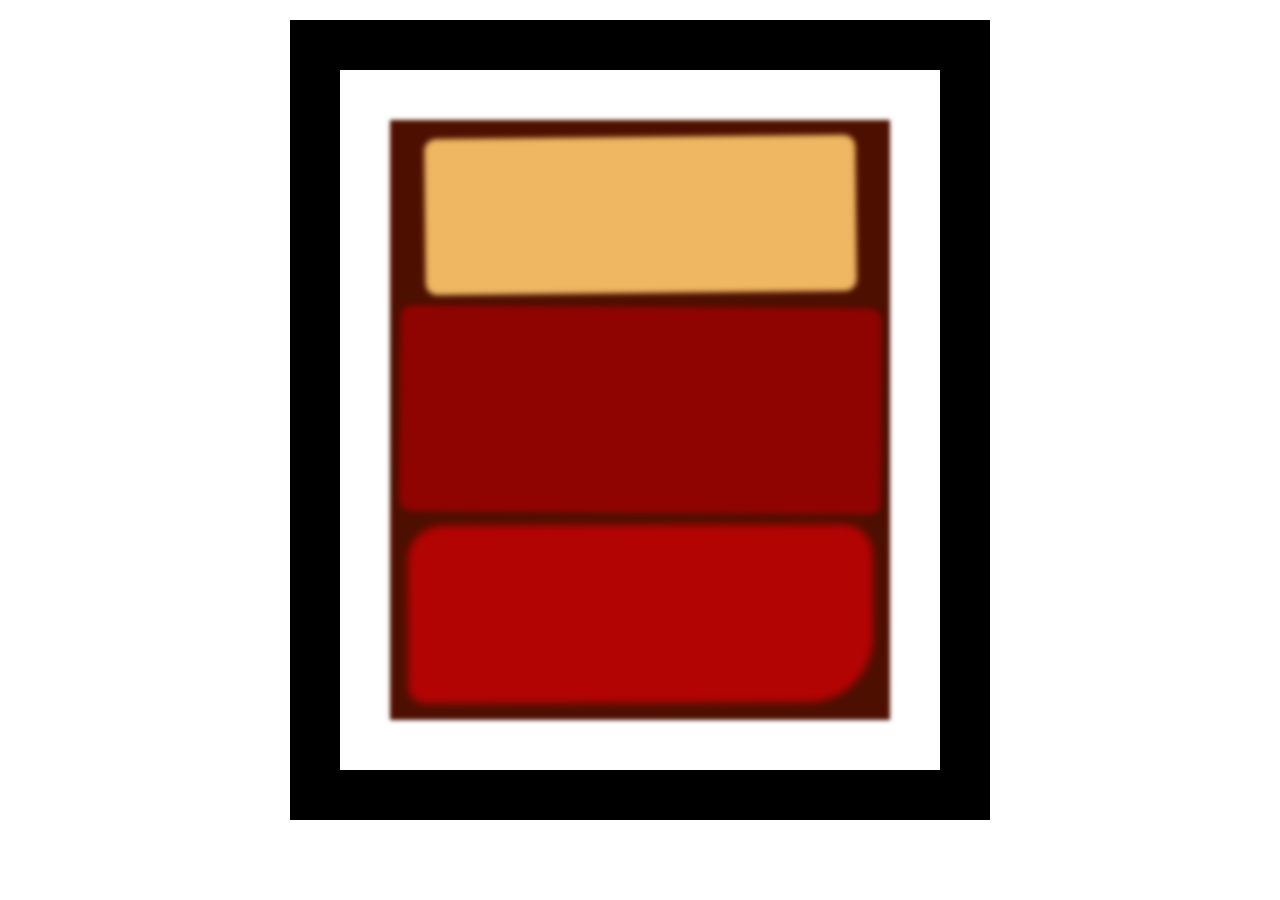
<file: Responsive Web Design/css-box-model-building-rothko-painting/index.html>
<!DOCTYPE html>
<html lang="en">
  <head>
    <meta charset="UTF-8">
    <title>Rothko Painting</title>
    <link href="./styles.css" rel="stylesheet">
  </head>
  <body>
    <div class="frame">
      <div class="canvas">
        <div class="one"></div>
        <div class="two"></div>
        <div class="three"></div>
      </div>
    </div>
  </body>
</html>
</file>
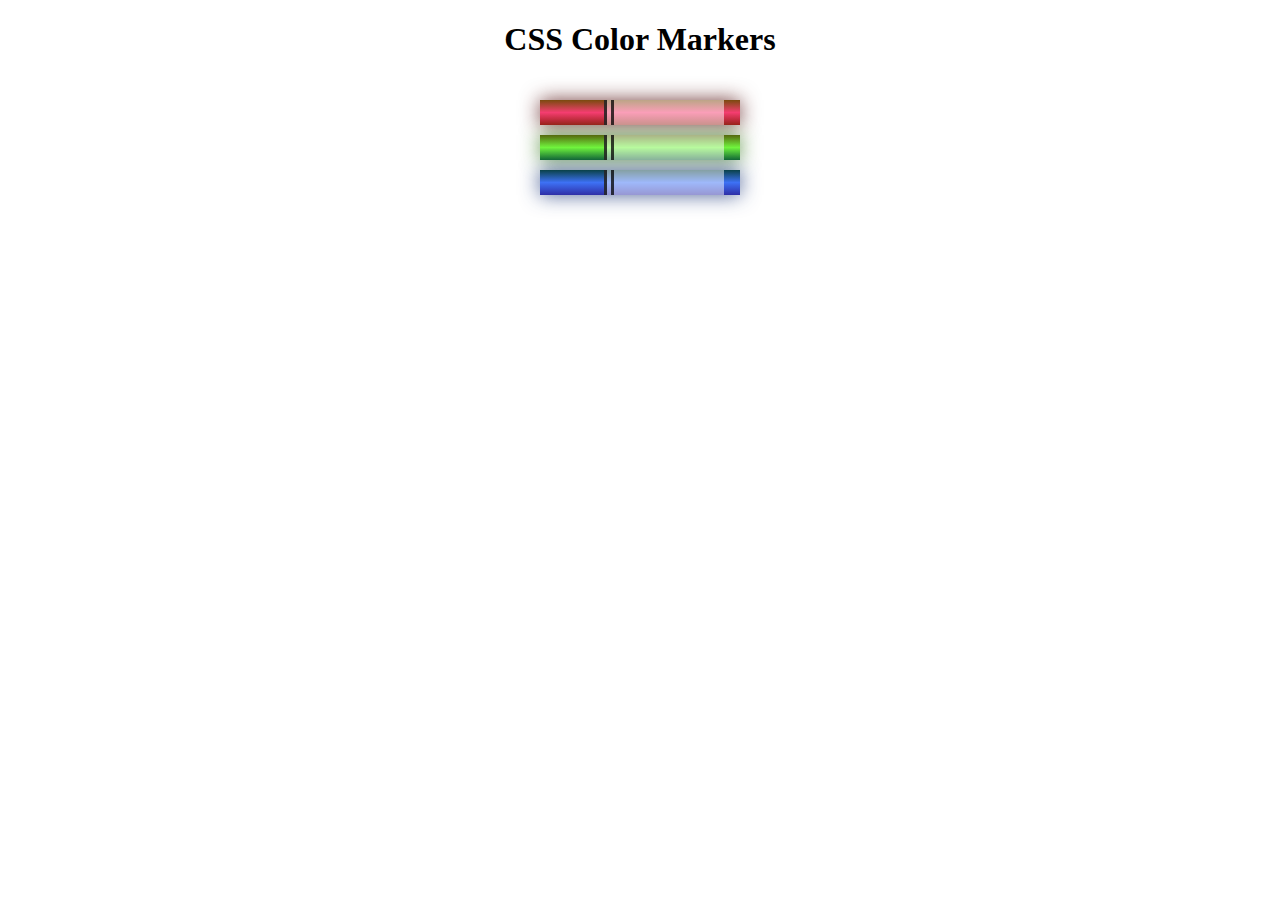
<file: Responsive Web Design/html-css-set-of-colored-markers/index.html>
<!DOCTYPE html>
<html lang="en">
  <head>
    <meta charset="utf-8">
    <meta name="viewport" content="width=device-width, initial-scale=1.0">
    <title>Colored Markers</title>
    <link rel="stylesheet" href="styles.css">
  </head>
  <body>
    <h1>CSS Color Markers</h1>
    <div class="container">
      <div class="marker red">
        <div class="cap"></div>
        <div class="sleeve"></div>
      </div>
      <div class="marker green">
        <div class="cap"></div>
        <div class="sleeve"></div>
      </div>
      <div class="marker blue">
        <div class="cap"></div>
        <div class="sleeve"></div>
      </div>
    </div>
  </body>
</html>
</file>
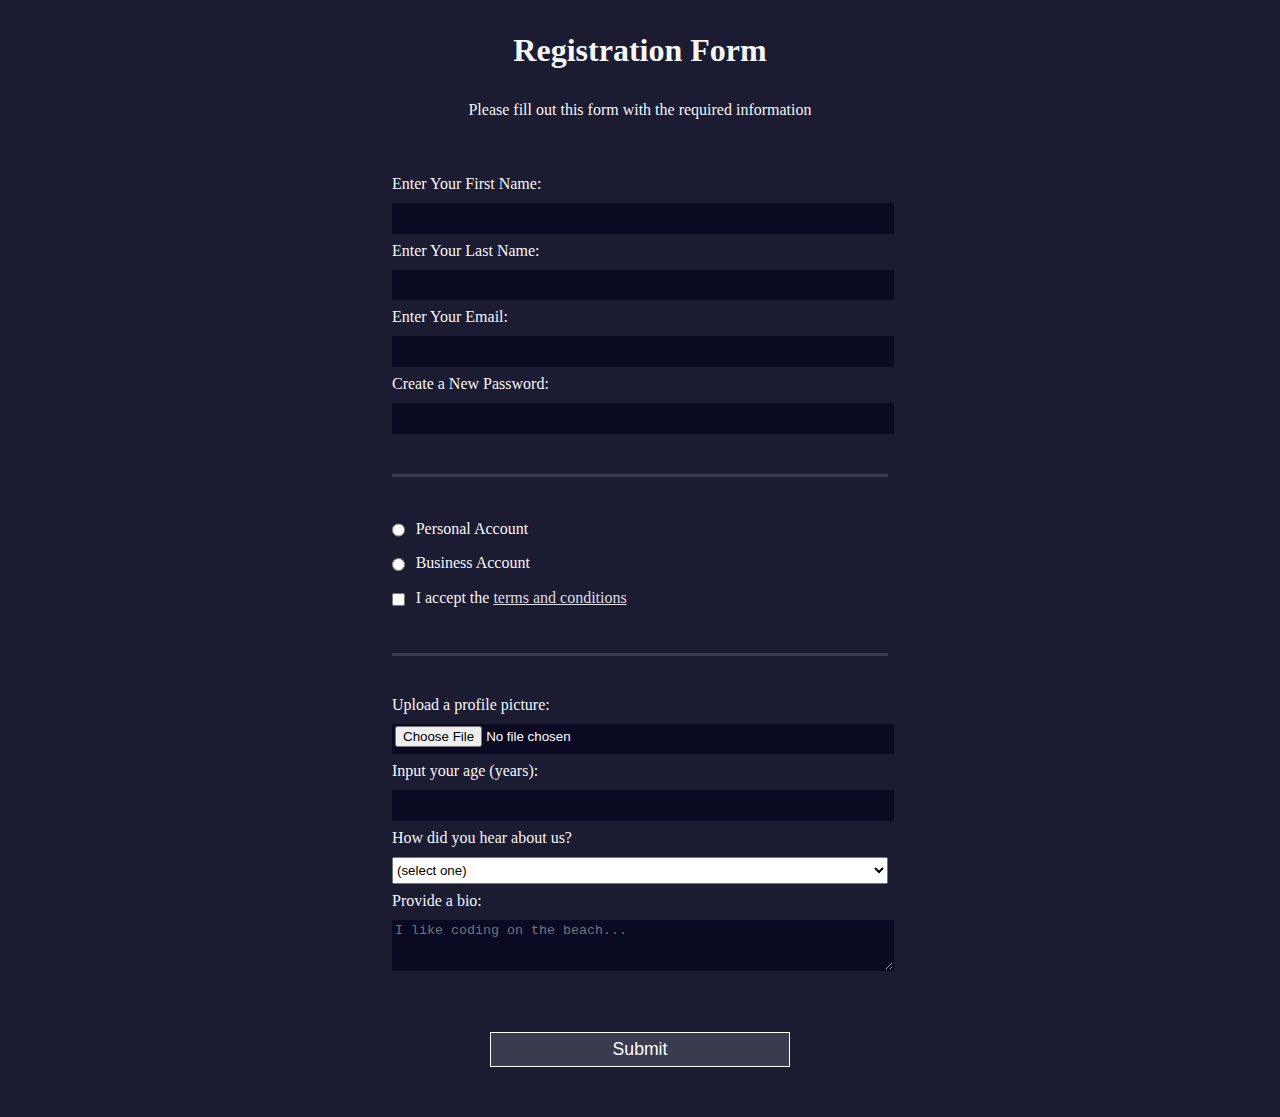
<file: Responsive Web Design/html-registration-form/index.html>
<!DOCTYPE html>
<html lang="en">
  <head>
    <meta charset="UTF-8">
    <title>Registration Form</title>
    <link rel="stylesheet" href="styles.css" />
  </head>
  <body>
    <h1>Registration Form</h1>
    <p>Please fill out this form with the required information</p>
    <form method="post" action='https://register-demo.freecodecamp.org'>
      <fieldset>
        <label for="first-name">Enter Your First Name: <input id="first-name" name="first-name" type="text" required /></label>
        <label for="last-name">Enter Your Last Name: <input id="last-name" name="last-name" type="text" required /></label>
        <label for="email">Enter Your Email: <input id="email" name="email" type="email" required /></label>
        <label for="new-password">Create a New Password: <input id="new-password" name="new-password" type="password" pattern="[a-z0-5]{8,}" required /></label>
      </fieldset>
      <fieldset>
        <label for="personal-account"><input id="personal-account" type="radio" name="account-type" class="inline" /> Personal Account</label>
        <label for="business-account"><input id="business-account" type="radio" name="account-type" class="inline" /> Business Account</label>
        <label for="terms-and-conditions">
          <input id="terms-and-conditions" type="checkbox" required name="terms-and-conditions" class="inline" /> I accept the <a href="https://www.freecodecamp.org/news/terms-of-service/">terms and conditions</a>
        </label>
      </fieldset>
      <fieldset>
        <label for="profile-picture">Upload a profile picture: <input id="profile-picture" type="file" name="file" /></label>
        <label for="age">Input your age (years): <input id="age" type="number" name="age" min="13" max="120" /></label>
        <label for="referrer">How did you hear about us?
          <select id="referrer" name="referrer">
            <option value="">(select one)</option>
            <option value="1">freeCodeCamp News</option>
            <option value="2">freeCodeCamp YouTube Channel</option>
            <option value="3">freeCodeCamp Forum</option>
            <option value="4">Other</option>
          </select>
        </label>
        <label for="bio">Provide a bio:
          <textarea id="bio" name="bio" rows="3" cols="30" placeholder="I like coding on the beach..."></textarea>
        </label>
      </fieldset>
      <input type="submit" value="Submit" />
    </form>
  </body>
</html>
</file>
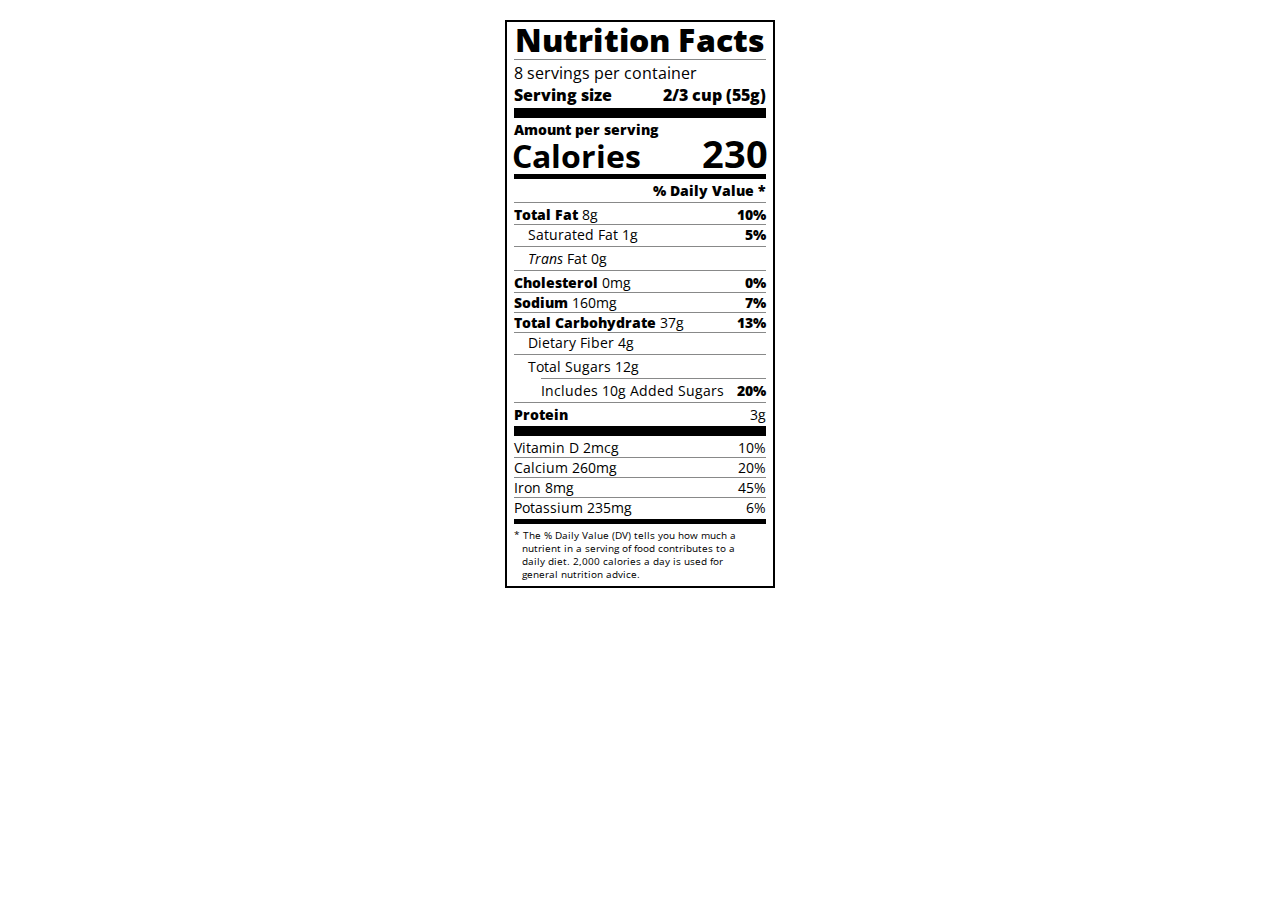
<file: Responsive Web Design/learn-typography-by-building-nutrition-label/index.html>
<!-- Typography is the art of styling your text to be easily readable and suit its purpose.

In this course, you'll use typography to build a nutrition label webpage. You'll learn how to style text, adjust line height, and position your text using CSS.
 -->

<!DOCTYPE html>
<html lang="en">
  <head>
    <meta charset="UTF-8" />
    <title>Nutrition Label</title>
    <link
      href="https://fonts.googleapis.com/css?family=Open+Sans:400,700,800"
      rel="stylesheet"
    />
    <link href="./styles.css" rel="stylesheet" />
  </head>

  <body>
    <div class="label">
      <header>
        <h1 class="bold">Nutrition Facts</h1>
        <div class="divider"></div>
        <p>8 servings per container</p>
        <p class="bold">Serving size <span>2/3 cup (55g)</span></p>
      </header>
      <div class="divider large"></div>
      <div class="calories-info">
        <div class="left-container">
          <h2 class="bold small-text">Amount per serving</h2>
          <p>Calories</p>
        </div>
        <span>230</span>
      </div>
      <div class="divider medium"></div>
      <div class="daily-value small-text">
        <p class="bold right no-divider">% Daily Value *</p>
        <div class="divider"></div>
        <p>
          <span><span class="bold">Total Fat</span> 8g</span>
          <span class="bold">10%</span>
        </p>
        <p class="indent no-divider">
          Saturated Fat 1g <span class="bold">5%</span>
        </p>
        <div class="divider"></div>
        <p class="indent no-divider">
          <span><i>Trans</i> Fat 0g</span>
        </p>
        <div class="divider"></div>
        <p>
          <span><span class="bold">Cholesterol</span> 0mg</span>
          <span class="bold">0%</span>
        </p>
        <p>
          <span><span class="bold">Sodium</span> 160mg</span>
          <span class="bold">7%</span>
        </p>
        <p>
          <span><span class="bold">Total Carbohydrate</span> 37g</span>
          <span class="bold">13%</span>
        </p>
        <p class="indent no-divider">Dietary Fiber 4g</p>
        <div class="divider"></div>
        <p class="indent no-divider">Total Sugars 12g</p>
        <div class="divider double-indent"></div>
        <p class="double-indent no-divider">
          Includes 10g Added Sugars <span class="bold">20%</span>
        </p>
        <div class="divider"></div>
        <p class="no-divider"><span class="bold">Protein</span> 3g</p>
        <div class="divider large"></div>
        <p>Vitamin D 2mcg <span>10%</span></p>
        <p>Calcium 260mg <span>20%</span></p>
        <p>Iron 8mg <span>45%</span></p>
        <p class="no-divider">Potassium 235mg <span>6%</span></p>
      </div>
      <div class="divider medium"></div>
      <p class="note">
        * The % Daily Value (DV) tells you how much a nutrient in a serving of
        food contributes to a daily diet. 2,000 calories a day is used for
        general nutrition advice.
      </p>
    </div>
  </body>
</html>
</file>
<file: Responsive Web Design/css-box-model-building-rothko-painting/styles.css>
.canvas {
    width: 500px;
    height: 600px;
    background-color: #4d0f00;
    overflow: hidden;
    filter: blur(2px);
  }
  
  .frame {
    border: 50px solid black;
    width: 500px;
    padding: 50px;
    margin: 20px auto;
  }
  
  .one {
    width: 425px;
    height: 150px;
    background-color: #efb762;
    margin: 20px auto;
    box-shadow: 0 0 3px 3px #efb762;
    border-radius: 9px;
    transform: rotate(-0.6deg);
  }
  
  .two {
    width: 475px;
    height: 200px;
    background-color: #8f0401;
    margin: 0 auto 20px;
    box-shadow: 0 0 3px 3px #8f0401;
    border-radius: 8px 10px;
    transform: rotate(0.4deg);
  }
  
  .one, .two {
    filter: blur(1px);
  }
  
  .three {
    width: 91%;
    height: 28%;
    background-color: #b20403;
    margin: auto;
    filter: blur(2px);
    box-shadow: 0 0 5px 5px #b20403;
    border-radius: 30px 25px 60px 12px;
  transform: rotate(-0.2deg)
  }
</file>
<file: Responsive Web Design/html-css-set-of-colored-markers/styles.css>
h1 {
    text-align: center;
  }
  
  .container {
    background-color: rgb(255, 255, 255);
    padding: 10px 0;
  }
  
  .marker {
    width: 200px;
    height: 25px;
    margin: 10px auto;
  }
  
  .cap {
    width: 60px;
    height: 25px;
  }
  
  .sleeve {
    width: 110px;
    height: 25px;
    background-color: rgba(255, 255, 255, 0.5);
    border-left: 10px double rgba(0, 0, 0, 0.75);
  }
  
  .cap, .sleeve {
    display: inline-block;
  }
  
  .red {
    background: linear-gradient(rgb(122, 74, 14), rgb(245, 62, 113), rgb(162, 27, 27));
    box-shadow: 0 0 20px 0 rgba(83, 14, 14, 0.8);
  }
  
  .green {
    background: linear-gradient(#55680D, #71F53E, #116C31);
    box-shadow: 0 0 20px 0 #3B7E20CC;
  }
  
  .blue {
    background: linear-gradient(hsl(186, 76%, 16%), hsl(223, 90%, 60%), hsl(240, 56%, 42%));
    box-shadow: 0 0 20px 0 hsla(223, 58%, 31%, 0.8);
  }
</file>
<file: Responsive Web Design/html-registration-form/styles.css>
body {
    width: 100%;
    height: 100vh;
    margin: 0;
    background-color: #1b1b32;
    color: #f5f6f7;
    font-family: Tahoma;
    font-size: 16px;
  }
  
  h1, p {
    margin: 1em auto;
    text-align: center;
  }
  
  form {
    width: 60vw;
    max-width: 500px;
    min-width: 300px;
    margin: 0 auto;
    padding-bottom: 2em;
  }
  
  fieldset {
    border: none;
    padding: 2rem 0;
    border-bottom: 3px solid #3b3b4f;
  }
  
  fieldset:last-of-type {
    border-bottom: none;
  }
  
  label {
    display: block;
    margin: 0.5rem 0;
  }
  
  input,
  textarea,
  select {
    margin: 10px 0 0 0;
    width: 100%;
    min-height: 2em;
  }
  
  input, textarea {
    background-color: #0a0a23;
    border: 1px solid #0a0a23;
    color: #ffffff;
  }
  
  .inline {
    width: unset;
    margin: 0 0.5em 0 0;
    vertical-align: middle;
  }
  
  input[type="submit"] {
    display: block;
    width: 60%;
    margin: 1em auto;
    height: 2em;
    font-size: 1.1rem;
    background-color: #3b3b4f;
    border-color: white;
    min-width: 300px;
  }
  
  input[type="file"] {
    padding: 1px 2px;
  }
  
  a{
    color: #dfdfe2;
  }
</file>
<file: Responsive Web Design/learn-typography-by-building-nutrition-label/styles.css>
* {
    box-sizing: border-box;
  }
  
  html {
    font-size: 16px;
  }
  
  body {
    font-family: 'Open Sans', sans-serif;
  }
  
  .label {
    border: 2px solid black;
    width: 270px;
    margin: 20px auto;
    padding: 0 7px;
  }
  
  header h1 {
    text-align: center;
    margin: -4px 0;
    letter-spacing: 0.15px
  }
  
  p {
    margin: 0;
    display: flex;
    justify-content: space-between;
  }
  
  .divider {
    border-bottom: 1px solid #888989;
    margin: 2px 0;
  }
  
  .bold {
    font-weight: 800;
  }
  
  .large {
    height: 10px;
  }
  
  .large, .medium {
    background-color: black;
    border: 0;
  }
  
  .medium {
    height: 5px;
  }
  
  .small-text {
    font-size: 0.85rem;
  }
  
  
  .calories-info {
    display: flex;
    justify-content: space-between;
    align-items: flex-end;
  }
  
  .calories-info h2 {
    margin: 0;
  }
  
  .left-container p {
    margin: -5px -2px;
    font-size: 2em;
    font-weight: 700;
  }
  
  .calories-info span {
    margin: -7px -2px;
    font-size: 2.4em;
    font-weight: 700;
  }
  
  .right {
    justify-content: flex-end;
  }
  
  .indent {
    margin-left: 1em;
  }
  
  .double-indent {
    margin-left: 2em;
  }
  
  .daily-value p:not(.no-divider) {
    border-bottom: 1px solid #888989;
  }
  
  .note {
    font-size: 0.6rem;
    margin: 5px 0;
    padding: 0 8px;
    text-indent: -8px;
  }
</file>
